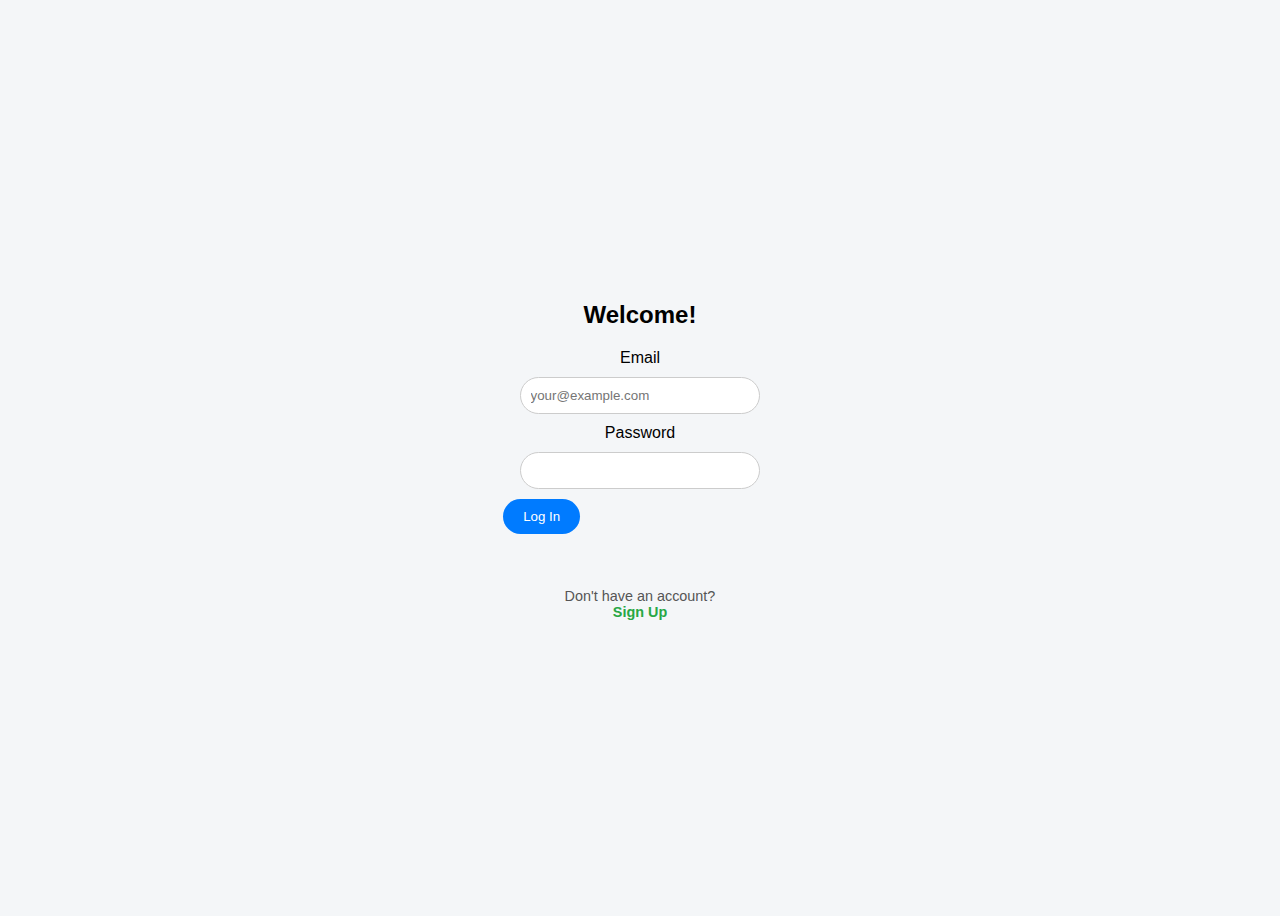
<file: sign_in.html>
<!DOCTYPE html>
<html lang="en">
<head>
    <meta charset="UTF-8">
    <meta name="viewport" content="width=device-width, initial-scale=1.0">
    <title>Sign In</title>
</head>
<body>
    <div class="login-container">
        <form id="login-form">
            <h2>Welcome!</h2>
            <div class="input-group">
                <label for="email">Email</label>
                <input type="email" id="email" name="email" placeholder="your@example.com" required>
            </div>
            <div class="input-group">
                <label for="password">Password</label>
                <input type="password" id="password" name="password" placeholder="" required>
            </div>
            <button type="submit" class="login-button">Log In</button>
            <p id="error-message" class="error-message"></p>
        </form>
    
    <br>
    <p class="signup-link">Don't have an account? <br><a href="signup.html">Sign Up</a></p>
    </div>
    <style>
    body {
  font-family: Arial, sans-serif;
  background: #f4f6f8;
  display: flex;
  text-align: center;
  justify-content: center;
  align-items: center;
  height: 100vh;
}

.tracker {
  background: #fff;
  padding: 30px;
  border-radius: 10px;
  box-shadow: 0 0 15px rgba(0,0,0,0.1);
  text-align: center;
  width: 300px;
}

input {
  width: 80%;
  padding: 10px;
  margin: 10px 0;
  border: 1px solid #ccc;
  border-radius: 65px;
}

    button {
  padding: 10px 20px;
  background: #007bff;
  color: white;
  display: flex;
  border: none;
  border-radius: 65px;
  cursor: pointer;
}
button.pill {
  border-radius: 20px;
  padding: 8px 20px;
}

button:hover {
  background: #0056b3;
}

.result {
  margin-top: 20px;
  font-size: 16px;
}
/* Styles for the "Already have an account?" paragraph on the sign-up page */
.login-link {
    margin-top: 20px; /* Space above the link */
    font-size: 0.9em; /* Slightly smaller font size */
    color: #555; /* A subtle gray color for the text */
}

/* Styles for the "Log In" link within the .login-link paragraph */
.login-link a {
    color: #007bff; /* A standard blue color for the link text */
    text-decoration: none; /* Remove the default underline */
    font-weight: bold; /* Make the link text bold */
}

/* Hover effect for the "Log In" link */
.login-link a:hover {
    text-decoration: underline; /* Add underline on hover for interaction feedback */
}

/* Styles for the "Don't have an account?" paragraph on the login page */
.signup-link {
    margin-top: 20px; /* Space above the link */
    font-size: 0.9em; /* Slightly smaller font size */
    color: #555; /* A subtle gray color for the text */
}

/* Styles for the "Sign Up" link within the .signup-link paragraph */
.signup-link a {
    color: #28a745; /* A green color for the sign-up link text */
    text-decoration: none; /* Remove the default underline */
    font-weight: bold; /* Make the link text bold */
}

/* Hover effect for the "Sign Up" link */
.signup-link a:hover {
    text-decoration: underline; /* Add underline on hover for interaction feedback */
}

</style>
</body>
</html>
</file>
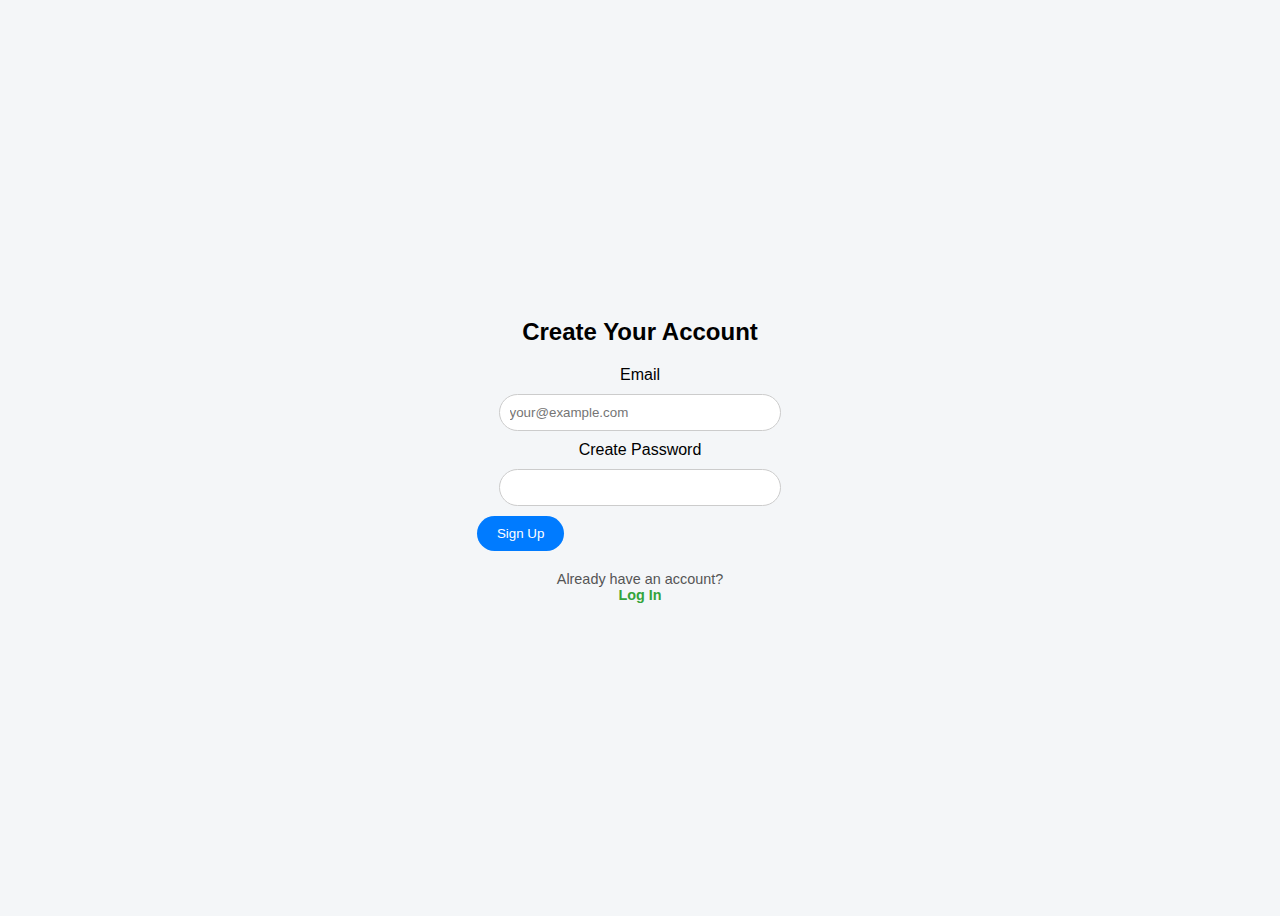
<file: signup.html>
<!DOCTYPE html>
<html lang="en">
<head>
    <meta charset="UTF-8">
    <meta name="viewport" content="width=device-width, initial-scale=1.0">
    <title>Sign Up</title>
</head>
<body>
    <div class="signup-container">
        <form id="signup-form">
            <h2>Create Your Account</h2>
            <div class="input-group">
                <label for="email">Email</label>
                <input type="email" id="email" name="email" placeholder="your@example.com" required>
            </div>
            <div class="input-group">
                <label for="password">Create Password</label>
                <input type="password" id="password" name="password" placeholder="" required>
            </div>
            <button type="submit" class="signup-button">Sign Up</button>
            <p id="error-message" class="error-message"></p>
        </form>
    <p class="login-link">Already have an account? <br><a href="signin.html">Log In</a></p>
    </div>
    <style>
    body {
  font-family: Arial, sans-serif;
  background: #f4f6f8;
  display: flex;
  text-align: center;
  justify-content: center;
  align-items: center;
  height: 100vh;
}

.tracker {
  background: #fff;
  padding: 30px;
  border-radius: 10px;
  box-shadow: 0 0 15px rgba(0,0,0,0.1);
  text-align: center;
  width: 300px;
}

input {
  width: 80%;
  padding: 10px;
  margin: 10px 0;
  border: 1px solid #ccc;
  border-radius: 65px;
}

    button {
  padding: 10px 20px;
  background: #007bff;
  color: white;
  display: flex;
  border: none;
  border-radius: 65px;
  cursor: pointer;
}
button.pill {
  border-radius: 20px;
  padding: 8px 20px;
}

button:hover {
  background: #0056b3;
}

.result {
  margin-top: 20px;
  font-size: 16px;
}
.login-link {
    margin-top: 20px; /* Space above the link */
    font-size: 0.9em; /* Slightly smaller font size */
    color: #555; /* A subtle gray color for the text */
}

/* Styles for the "Log In" link */
.login-link a {
    color: #34a43b; /* A standard blue color for the link text */
    text-decoration: none; /* Remove the default underline */
    font-weight: bold; /* Make the link text bold */
}

/* Hover effect for the link */
.login-link a:hover {
    text-decoration: underline; /* Add underline on hover for interaction feedback */
}
</style>
</body>
</html>
</file>
